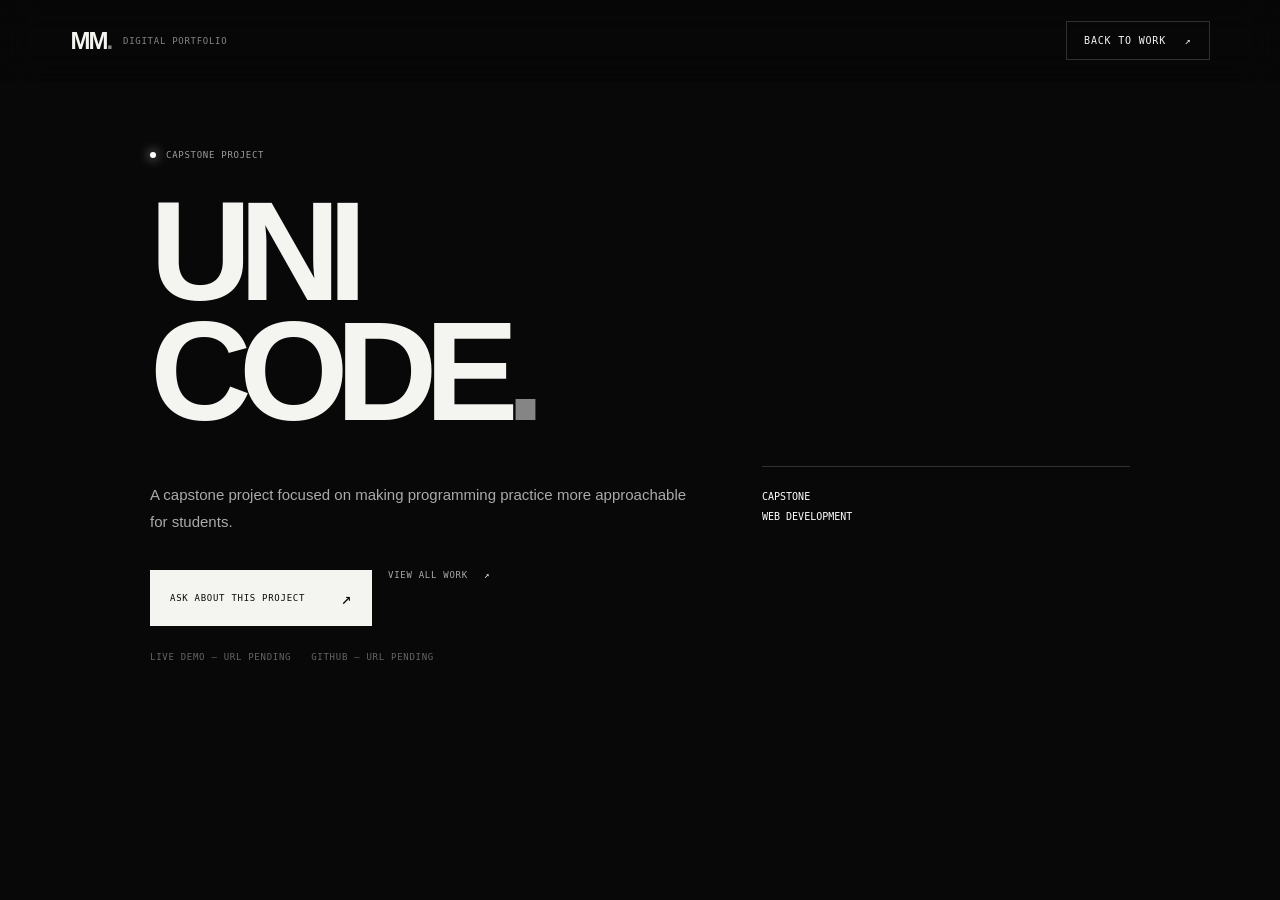
<file: project.html>
<!doctype html>
<html lang="en">
<head>
  <meta charset="utf-8">
  <meta name="viewport" content="width=device-width, initial-scale=1">
  <meta name="description" content="Project details from Mark Laurence Moratalla's digital portfolio.">
  <meta name="author" content="Mark Laurence Moratalla">
  <meta property="og:type" content="article">
  <meta property="og:image" content="assets/images/social-preview.svg">
  <title>Project details — Mark Laurence Moratalla</title>
  <link rel="stylesheet" href="style.css">
  <link rel="icon" href="assets/images/favicon.svg" type="image/svg+xml">
  <style>
    .project-detail-page { min-height: 100svh; padding: 150px var(--gutter) 90px; }
    .project-detail { max-width: 980px; margin: 0 auto; }
    .project-detail h1 { font-size: clamp(3.5rem, 11vw, 9rem); line-height: .85; letter-spacing: -.09em; margin: 18px 0 35px; }
    .project-detail h1 span { color: #858585; }
    .project-detail-grid { display: grid; grid-template-columns: 1.2fr .8fr; gap: 60px; align-items: start; }
    .project-detail-copy { color: #aaa; font-size: 15px; line-height: 1.8; max-width: 560px; }
    .project-detail-meta { border-top: 1px solid var(--line); padding-top: 20px; font: 10px/2 var(--mono); color: #999; }
    .project-detail-meta strong { display: block; color: #fff; font-weight: 400; }
    .project-detail-links { display: flex; gap: 16px; flex-wrap: wrap; margin-top: 35px; }
    .project-external-links { display: flex; gap: 20px; flex-wrap: wrap; margin-top: 26px; }
    .muted-link { color: #666; cursor: not-allowed; }
    @media (max-width: 700px) { .project-detail-page { padding-top: 120px; } .project-detail-grid { grid-template-columns: 1fr; gap: 35px; } }
  </style>
</head>
<body>
  <header class="site-header">
    <a class="brand" href="index.html#home" aria-label="Back to portfolio home"><span class="brand-mark">MM<span>.</span></span><span class="brand-caption">DIGITAL PORTFOLIO</span></a>
    <a class="header-cta" href="index.html#projects">BACK TO WORK <span>↗</span></a>
  </header>
  <main class="project-detail-page">
    <article class="project-detail">
      <p class="eyebrow"><span class="status-dot"></span><span id="projectType">PROJECT DETAIL</span></p>
      <h1 id="projectTitle">PROJECT<span>.</span></h1>
      <div class="project-detail-grid">
        <div>
          <p class="project-detail-copy" id="projectDescription">Project details will appear here.</p>
          <div class="project-detail-links">
            <a class="button button-light" href="index.html#contact">ASK ABOUT THIS PROJECT <span>↗</span></a>
            <a class="text-link" href="index.html#projects">VIEW ALL WORK <span>↗</span></a>
          </div>
          <div class="project-external-links" id="projectLinks" aria-label="Project links"></div>
        </div>
        <div class="project-detail-meta" id="projectMeta"></div>
      </div>
    </article>
  </main>
  <script>
    const projects = {
      unicode: { title: "UNI CODE", type: "CAPSTONE PROJECT", description: "A capstone project focused on making programming practice more approachable for students.", meta: "CAPSTONE\nWEB DEVELOPMENT", live: "", github: "" },
      "cafe-recontre": { title: "CAFE RECONTRE", type: "WEBSITE ACTIVITY", description: "A coffee website activity exploring menu presentation, atmosphere, and responsive layout.", meta: "WEB DESIGN\nFRONT END", live: "", github: "" },
      "gentle-one": { title: "GENTLE ONE", type: "WEBSITE ACTIVITY", description: "A men's attire website activity built around product presentation and a clean visual identity.", meta: "WEB DESIGN\nE-COMMERCE", live: "", github: "" },
      quicknotes: { title: "QUICK NOTES", type: "ANDROID STUDIO PROJECT", description: "An Android Studio project for capturing and organizing notes quickly.", meta: "ANDROID\nMOBILE APP", live: "", github: "" }
    };
    const project = projects[new URLSearchParams(location.search).get("project")] || projects.unicode;
    document.title = `${project.title.replace(" ", "")} — Mark Laurence Moratalla`;
    document.querySelector("#projectTitle").innerHTML = project.title.replace(" ", "<br>") + "<span>.</span>";
    document.querySelector("#projectType").textContent = project.type;
    document.querySelector("#projectDescription").textContent = project.description;
    document.querySelector("#projectMeta").innerHTML = project.meta.split("\n").map(item => `<strong>${item}</strong>`).join("");
    const links = [];
    links.push(project.live
      ? `<a class="text-link" href="${project.live}" target="_blank" rel="noopener noreferrer">LIVE DEMO ↗</a>`
      : `<span class="text-link muted-link">LIVE DEMO — URL PENDING</span>`);
    links.push(project.github
      ? `<a class="text-link" href="${project.github}" target="_blank" rel="noopener noreferrer">GITHUB REPOSITORY ↗</a>`
      : `<span class="text-link muted-link">GITHUB — URL PENDING</span>`);
    document.querySelector("#projectLinks").innerHTML = links.join("");
    const structuredData = document.createElement("script");
    structuredData.type = "application/ld+json";
    structuredData.textContent = JSON.stringify({
      "@context": "https://schema.org",
      "@type": "CreativeWork",
      "name": project.title,
      "description": project.description,
      "creator": { "@type": "Person", "name": "Mark Laurence Moratalla" },
      "keywords": project.meta.replace(/\n/g, ", ")
    });
    document.head.appendChild(structuredData);
  </script>
</body>
</html>
</file>
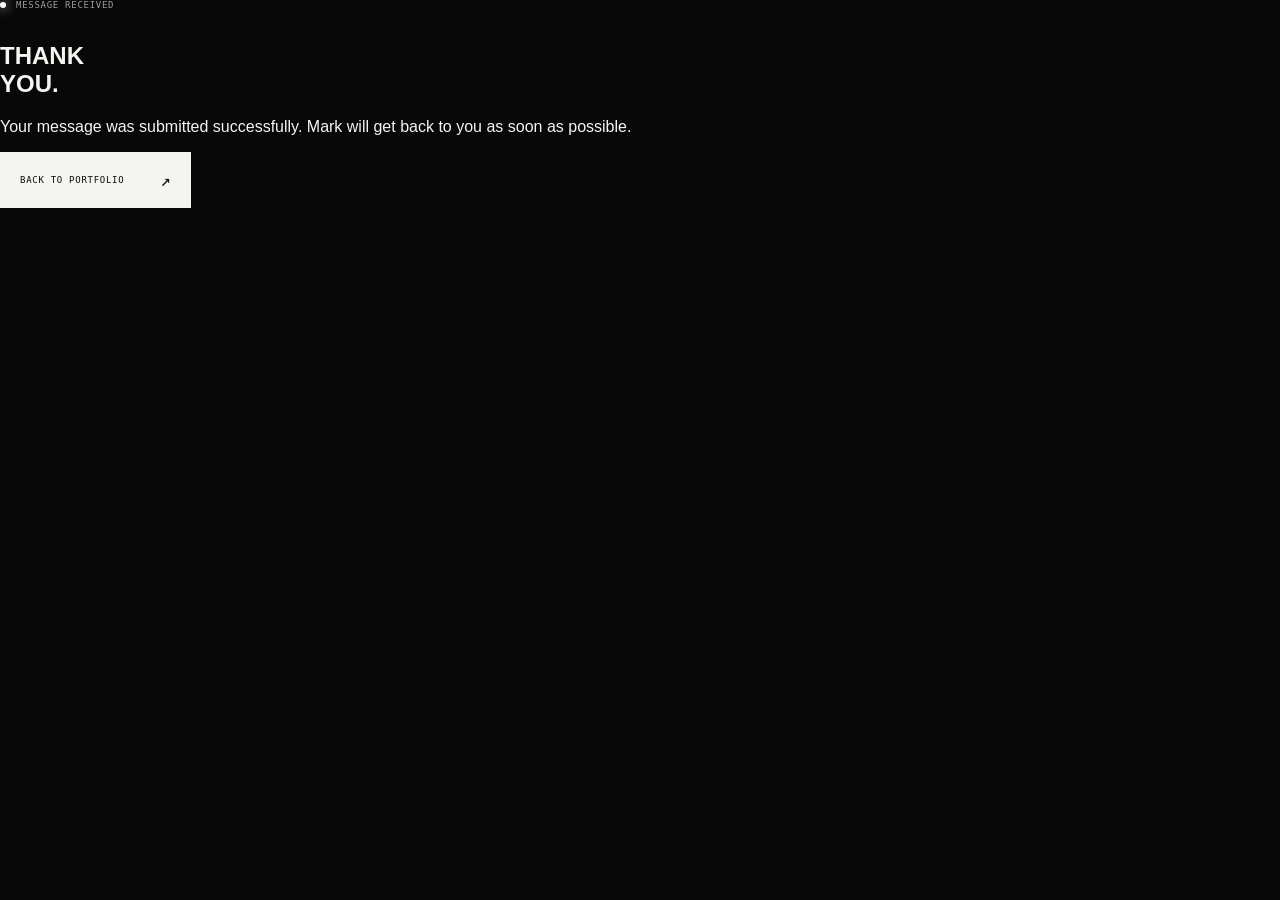
<file: success.html>
<!doctype html>
<html lang="en">
<head>
  <meta charset="utf-8">
  <meta name="viewport" content="width=device-width, initial-scale=1">
  <meta name="robots" content="noindex">
  <title>Message sent — Mark Laurence Moratalla</title>
  <link rel="stylesheet" href="style.css">
  <link rel="icon" href="assets/images/favicon.svg" type="image/svg+xml">
</head>
<body>
  <main class="project-detail-page">
    <article class="project-detail">
      <p class="eyebrow"><span class="status-dot"></span> MESSAGE RECEIVED</p>
      <h1>THANK<br><span>YOU.</span></h1>
      <p class="project-detail-copy">Your message was submitted successfully. Mark will get back to you as soon as possible.</p>
      <div class="project-detail-links"><a class="button button-light" href="index.html#home">BACK TO PORTFOLIO <span>↗</span></a></div>
    </article>
  </main>
</body>
</html>
</file>
<file: style.css>
﻿:root {
  --black:#080808;
  --black-2:#111;
  --white:#f4f4f1;
  --paper:#efefeb;
  --gray:#a1a19d;
  --line:rgba(255,255,255,.17);
  --dark-line:rgba(0,0,0,.17);
  --mono:"DM Mono",monospace;
  --sans:"Manrope",Arial,sans-serif;
  --header:82px
}
* {
  box-sizing:border-box
}
html {
  scroll-behavior:smooth;
  scroll-padding-top:90px
}
body {
  margin:0;
  background:var(--black);
  color:var(--white);
  font-family:var(--sans);
  overflow-x:hidden
}
body.modal-open {
  overflow:hidden
}
a {
  color:inherit;
  text-decoration:none
}
button,input,textarea {
  font:inherit
}
button {
  cursor:pointer
}
.noise {
  position:fixed;
  inset:0;
  pointer-events:none;
  z-index:20;
  opacity:.035;
  background-image:url("data:image/svg+xml,%3Csvg viewBox='0 0 180 180' xmlns='http://www.w3.org/2000/svg'%3E%3Cfilter id='n'%3E%3CfeTurbulence type='fractalNoise' baseFrequency='.9' numOctaves='3' stitchTiles='stitch'/%3E%3C/filter%3E%3Crect width='100%25' height='100%25' filter='url(%23n)' opacity='.5'/%3E%3C/svg%3E")
}
.scroll-progress {
  position:fixed;
  top:0;
  left:0;
  height:2px;
  width:0;
  background:#fff;
  z-index:1000
}
.site-header {
  height:var(--header);
  padding:0 5.5vw;
  display:flex;
  align-items:center;
  justify-content:space-between;
  position:fixed;
  inset:0 0 auto;
  z-index:100;
  background:rgba(8,8,8,.62);
  backdrop-filter:blur(18px);
  border-bottom:1px solid transparent;
  transition:.3s
}
.site-header.scrolled {
  border-color:var(--line);
  height:70px
}
.brand {
  display:flex;
  align-items:center;
  gap:12px
}
.brand-mark {
  font-size:24px;
  font-weight:800;
  letter-spacing:-2px
}
.brand-mark span,.period,.outline-text+br+.period {
  color:#858585
}
.brand-caption,.eyebrow,.nav-link,.header-cta,.hero-role,.button,.text-link,.hero-side-note,.hero-coordinate,.hero-scroll,.project-meta,.tag-list,.project-toolbar,.project-filter,.skill-index,.skill-card p,.skills-note,.achievement-no,.achievement-detail,.contact-label,.social-links,.contact-form label,.form-note,.footer p,.back-top,.copyright,.portrait-label,.image-instruction {
  font-family:var(--mono);
  letter-spacing:.08em
}
.brand-caption {
  font-size:9px;
  color:#858585
}
.nav {
  display:flex;
  gap:clamp(14px,2.4vw,34px)
}
.nav-link {
  font-size:10px;
  color:#a7a7a7;
  transition:.2s
}
.nav-link:hover,.nav-link.active {
  color:#fff
}
.header-cta {
  font-size:10px;
  border:1px solid var(--line);
  padding:13px 17px;
  transition:.25s
}
.header-cta span {
  margin-left:12px
}
.header-cta:hover {
  background:#fff;
  color:#000
}
.menu-toggle {
  display:none;
  background:none;
  border:0
}
.section-shell {
  padding-left:8vw;
  padding-right:8vw
}
.hero {
  min-height:100svh;
  position:relative;
  display:flex;
  align-items:center;
  padding-top:120px;
  padding-bottom:110px;
  overflow:hidden
}
.hero-grid {
  position:absolute;
  inset:0;
  background-image:linear-gradient(rgba(255,255,255,.035) 1px,transparent 1px),linear-gradient(90deg,rgba(255,255,255,.035) 1px,transparent 1px);
  background-size:90px 90px;
  mask-image:linear-gradient(90deg,transparent,#000 20%,#000 85%,transparent);
  opacity:.5
}
.hero:after {
  content:"";
  position:absolute;
  width:50vw;
  height:50vw;
  border:1px solid rgba(255,255,255,.09);
  border-radius:50%;
  right:-12vw;
  top:13%;
  box-shadow:0 0 0 7vw rgba(255,255,255,.012),0 0 0 14vw rgba(255,255,255,.01);
  pointer-events:none
}
.hero-copy {
  position:relative;
  z-index:1;
  width:100%;
  max-width:1100px
}
.eyebrow {
  font-size:9px;
  color:#9d9d9d;
  display:flex;
  align-items:center;
  gap:10px;
  margin:0 0 32px
}
.status-dot {
  width:6px;
  height:6px;
  border-radius:50%;
  background:#fff;
  box-shadow:0 0 12px #fff
}
.eyebrow-index {
  margin-left:auto
}
.hero h1 {
  font-size:clamp(4.2rem,11.2vw,10.4rem);
  line-height:.82;
  letter-spacing:-.095em;
  font-weight:800;
  margin:0 0 48px;
  position:relative
}
.outline-text {
  -webkit-text-stroke:1px #f4f4f1;
  color:transparent
}
.period {
  color:#777
}
.hero-bottom {
  display:flex;
  align-items:flex-end;
  justify-content:space-between;
  gap:40px;
  max-width:900px
}
.hero-role {
  font-size:10px;
  color:#f5f5f5
}
.hero-role>span:first-child {
  color:#666;
  padding:0 6px
}
.cursor {
  animation:blink 1s steps(2,start) infinite
}
.hero-description {
  max-width:390px;
  font-size:14px;
  line-height:1.8;
  color:#9b9b9b
}
.hero-actions {
  display:flex;
  flex-direction:column;
  align-items:flex-start;
  gap:19px;
  min-width:210px
}
.button {
  display:inline-flex;
  align-items:center;
  justify-content:space-between;
  gap:36px;
  padding:17px 19px;
  font-size:9px;
  border:1px solid transparent;
  transition:.25s
}
.button span {
  font-size:17px
}
.button-light {
  background:#f4f4f1;
  color:#080808
}
.button-light:hover {
  background:transparent;
  color:#fff;
  border-color:#fff
}
.button-dark {
  background:#080808;
  color:#fff
}
.button-dark:hover {
  background:transparent;
  color:#080808;
  border-color:#080808
}
.text-link {
  font-size:9px;
  color:#aaa
}
.text-link span {
  margin-left:10px;
  color:#fff
}
.hero-side-note,.hero-coordinate,.hero-scroll {
  position:absolute;
  z-index:2;
  font-size:8px;
  line-height:1.9;
  color:#777
}
.hero-side-note {
  right:5.5vw;
  top:44%;
  writing-mode:vertical-rl
}
.hero-coordinate {
  right:5.5vw;
  bottom:45px
}
.hero-scroll {
  left:8vw;
  bottom:45px;
  display:flex;
  align-items:center;
  gap:12px
}
.hero-scroll span {
  height:1px;
  width:35px;
  background:#aaa
}
.intro-strip {
  overflow:hidden;
  white-space:nowrap;
  border-top:1px solid var(--line);
  border-bottom:1px solid var(--line);
  padding:18px 0
}
.intro-strip p {
  margin:0;
  display:inline-block;
  min-width:200%;
  font-family:var(--mono);
  font-size:10px;
  letter-spacing:.2em;
  color:#bdbdbd;
  animation:marquee 30s linear infinite
}
.intro-strip span {
  padding:0 30px;
  color:#fff
}
.section {
  padding:130px 8vw
}
.section-light {
  background:var(--paper);
  color:#080808
}
.section-dark {
  background:#0b0b0b;
  color:#f4f4f1
}
.section-heading {
  position:relative;
  margin-bottom:70px
}
.dark-eyebrow {
  color:#777
}
.section-heading h2,.contact-top h2 {
  font-size:clamp(3rem,7vw,7rem);
  line-height:.9;
  letter-spacing:-.085em;
  margin:0;
  font-weight:800
}
.section-heading h2 span,.contact-top h2 span {
  color:#969692
}
.section-intro {
  max-width:370px;
  margin:26px 0 0 auto;
  color:#92928e;
  font-size:13px;
  line-height:1.8
}
.dark-copy {
  color:#686864
}
.about-layout {
  display:grid;
  grid-template-columns:minmax(260px,.85fr) 1.15fr;
  gap:10vw;
  align-items:center
}
.portrait-wrap {
  max-width:430px
}
.portrait-frame {
  position:relative;
  background:#d9d9d4;
  aspect-ratio:4/5;
  overflow:hidden
}
.portrait-frame img {
  width:100%;
  height:100%;
  object-fit:cover;
  display:block;
  filter:grayscale(1)
}
.portrait-label {
  position:absolute;
  bottom:15px;
  left:15px;
  background:#080808;
  color:#fff;
  padding:9px 11px;
  font-size:8px
}
.image-instruction {
  font-size:9px;
  line-height:1.7;
  color:#777;
  margin-top:12px;
  letter-spacing:0
}
.image-instruction code {
  color:#111
}
.large-statement {
  font-size:clamp(1.3rem,2.3vw,2rem);
  line-height:1.35;
  letter-spacing:-.055em;
  font-weight:600;
  margin:0 0 24px
}
.body-copy {
  font-size:13px;
  line-height:1.9;
  color:#666;
  max-width:590px
}
.about-facts {
  display:flex;
  gap:40px;
  border-top:1px solid var(--dark-line);
  padding:25px 0;
  margin:35px 0
}
.about-facts>div {
  display:flex;
  flex-direction:column;
  gap:8px
}
.fact-number {
  font-size:32px;
  font-weight:800;
  letter-spacing:-.08em
}
.fact-number span {
  font-size:11px;
  letter-spacing:0
}
.fact-label {
  font:8px var(--mono);
  color:#777;
  letter-spacing:.08em
}
.skill-filters,.project-filters {
  display:flex;
  gap:8px;
  flex-wrap:wrap;
  margin-bottom:25px
}
.filter-chip,.project-filter {
  background:transparent;
  border:1px solid var(--line);
  color:#999;
  padding:10px 15px;
  font-size:9px;
  transition:.2s
}
.filter-chip:hover,.filter-chip.selected {
  background:#f4f4f1;
  color:#080808;
  border-color:#f4f4f1
}
.skills-grid {
  display:grid;
  grid-template-columns:repeat(4,1fr);
  border-top:1px solid var(--line);
  border-left:1px solid var(--line)
}
.skill-card {
  min-height:190px;
  padding:22px;
  border-right:1px solid var(--line);
  border-bottom:1px solid var(--line);
  position:relative;
  transition:.3s;
  display:flex;
  flex-direction:column;
  justify-content:flex-end
}
.skill-card:hover {
  background:#f4f4f1;
  color:#080808;
  transform:translateY(-4px)
}
.skill-index {
  position:absolute;
  top:20px;
  right:20px;
  font-size:8px;
  color:#666
}
.skill-symbol {
  font-size:30px;
  font-weight:800;
  letter-spacing:-.08em;
  margin-bottom:auto
}
.skill-card h3 {
  font-size:15px;
  letter-spacing:-.04em;
  margin:25px 0 5px
}
.skill-card p {
  font-size:8px;
  color:#8b8b8b;
  margin:0;
  letter-spacing:.02em
}
.skill-card:hover p {
  color:#666
}
.skills-note {
  font-size:9px;
  color:#777;
  line-height:1.8;
  margin-top:22px;
  letter-spacing:.02em
}
.skill-card.hidden,.project-card.hidden {
  display:none
}
.projects-section {
  padding-bottom:140px
}
.project-toolbar {
  display:flex;
  justify-content:space-between;
  align-items:center;
  border-top:1px solid var(--dark-line);
  padding:20px 0;
  margin-bottom:25px;
  font-size:9px;
  color:#777
}
.project-toolbar b {
  color:#080808;
  font-weight:400;
  margin-left:14px
}

.project-toolbar > span {
  display: flex;
  align-items: center;
  flex-wrap: wrap;
  gap: 8px;
  line-height: 1.5;
}

.project-archive {
  display: flex;
  align-items: center;
  flex-wrap: wrap;
  gap: 8px;
  line-height: 1.5;
}

.project-toolbar b {
  margin-left: 0;
  white-space: nowrap;
}
.project-filter {
  border-color:var(--dark-line);
  color:#777
}
.project-filter.active,.project-filter:hover {
  background:#080808;
  color:#fff;
  border-color:#080808
}
.projects-grid {
  display:grid;
  grid-template-columns:1.1fr .9fr;
  gap:55px 28px
}
.project-card:nth-child(3) {
  grid-column:1/2
}
.project-visual {
  width:100%;
  aspect-ratio:1.55;
  border:0;
  position:relative;
  overflow:hidden;
  display:flex;
  align-items:center;
  justify-content:center;
  text-align:left;
  color:#fff;
  cursor:zoom-in
}
.visual-one {
  background:radial-gradient(circle at 70% 40%,#444 0,transparent 34%),linear-gradient(135deg,#101010,#343434)
}
.visual-two {
  background:linear-gradient(135deg,#bcbcb7,#525252 48%,#111)
}
.visual-three {
  background:repeating-linear-gradient(0deg,#171717 0 1px,transparent 1px 35px),repeating-linear-gradient(90deg,#171717 0 1px,transparent 1px 35px),#252525
}
.visual-code {
  position:absolute;
  top:20px;
  left:22px;
  font:8px var(--mono);
  letter-spacing:.13em;
  color:#aaa
}
.visual-title {
  font-size:clamp(2.7rem,6vw,6rem);
  line-height:.78;
  font-weight:800;
  letter-spacing:-.1em
}
.visual-title span {
  color:#aaa
}
.visual-two .visual-title {
  color:#080808
}
.visual-two .visual-code {
  color:#333
}
.visual-cross {
  position:absolute;
  right:20px;
  bottom:18px;
  font-size:22px;
  transition:.25s
}
.project-visual:hover .visual-cross {
  transform:translate(5px,-5px)
}
.project-visual:after {
  content:"";
  position:absolute;
  inset:0;
  border:1px solid rgba(255,255,255,.18);
  pointer-events:none
}
.project-meta {
  display:flex;
  justify-content:space-between;
  font-size:8px;
  color:#777;
  padding:17px 0 12px;
  border-bottom:1px solid var(--dark-line)
}
.project-info {
  display:flex;
  justify-content:space-between;
  gap:15px;
  padding-top:15px
}
.project-info h3 {
  font-size:22px;
  letter-spacing:-.06em;
  margin:0 0 8px
}
.project-info p {
  font-size:12px;
  color:#666;
  line-height:1.7;
  max-width:390px;
  margin:0 0 12px
}
.tag-list {
  font-size:8px;
  color:#888
}
.project-link {
  width:40px;
  height:40px;
  border:1px solid var(--dark-line);
  border-radius:50%;
  display:grid;
  place-items:center;
  flex-shrink:0;
  transition:.2s
}
.project-link:hover {
  background:#080808;
  color:#fff
}
.project-disclaimer {
  font:9px var(--mono);
  color:#777;
  line-height:1.8;
  margin-top:35px
}
.achievement-list {
  border-top:1px solid var(--line)
}
.achievement-row {
  width:100%;
  display:grid;
  grid-template-columns:55px 1fr 220px 30px;
  align-items:center;
  gap:15px;
  text-align:left;
  padding:27px 0;
  background:none;
  border:0;
  border-bottom:1px solid var(--line);
  color:#f4f4f1;
  transition:.25s
}
.achievement-row:hover {
  padding-left:15px;
  background:rgba(255,255,255,.04)
}
.achievement-no,.achievement-detail {
  font-size:8px;
  color:#777
}
.achievement-name {
  font-size:clamp(17px,2.5vw,26px);
  font-weight:600;
  letter-spacing:-.05em
}
.achievement-arrow {
  font-size:20px
}
.contact-section {
  padding:130px 8vw
}
.contact-top {
  margin-bottom:75px
}
.contact-top h2 {
  font-size:clamp(3.2rem,8vw,8rem)
}
.contact-layout {
  display:grid;
  grid-template-columns:1fr 1fr;
  gap:10vw
}
.contact-aside .large-statement {
  max-width:460px
}
.contact-label {
  font-size:8px;
  color:#777;
  margin-top:50px
}
.email-link {
  display:inline-block;
  font-size:clamp(16px,2.5vw,25px);
  font-weight:700;
  letter-spacing:-.05em;
  border-bottom:1px solid #999;
  padding-bottom:8px
}
.social-links {
  display:flex;
  gap:22px;
  flex-wrap:wrap;
  margin-top:45px
}
.social-links a {
  font-size:8px;
  color:#666
}
.social-links a:hover {
  color:#000
}
.contact-form {
  display:flex;
  flex-direction:column
}
.contact-form label {
  font-size:8px;
  color:#777;
  margin:0 0 10px
}
.contact-form input,.contact-form textarea {
  border:0;
  border-bottom:1px solid #bbb;
  background:transparent;
  padding:12px 0 15px;
  margin-bottom:28px;
  outline:none;
  color:#080808;
  font-size:13px;
  resize:vertical;
  border-radius:0
}
.contact-form input:focus,.contact-form textarea:focus {
  border-color:#080808
}
.contact-form input::placeholder,.contact-form textarea::placeholder {
  color:#aaa
}
.submit-button {
  align-self:flex-start;
  border:1px solid #080808
}
.form-note {
  font-size:8px;
  line-height:1.7;
  color:#777;
  letter-spacing:0;
  margin-top:14px
}
.footer {
  padding:30px 5.5vw;
  display:flex;
  align-items:center;
  justify-content:space-between;
  gap:20px;
  flex-wrap:wrap;
  border-top:1px solid var(--line)
}
.footer p,.back-top,.copyright {
  font-size:8px;
  color:#777
}
.back-top:hover {
  color:#fff
}
.copyright {
  width:100%;
  border-top:1px solid var(--line);
  padding-top:18px
}
.footer-brand .brand-caption {
  color:#aaa
}
.back-to-top {
  position:fixed;
  right:25px;
  bottom:25px;
  width:42px;
  height:42px;
  border:1px solid #555;
  background:#080808;
  color:#fff;
  font-size:19px;
  z-index:30;
  opacity:0;
  visibility:hidden;
  transition:.25s
}
.back-to-top.visible {
  opacity:1;
  visibility:visible
}
.modal {
  position:fixed;
  inset:0;
  background:rgba(0,0,0,.92);
  z-index:200;
  display:flex;
  align-items:center;
  justify-content:center;
  padding:8vw;
  opacity:0;
  visibility:hidden;
  transition:.25s
}
.modal.open {
  opacity:1;
  visibility:visible
}
.modal img {
  max-width:min(900px,100%);
  max-height:80vh;
  object-fit:contain;
  filter:grayscale(1)
}
.modal-close {
  position:absolute;
  right:35px;
  top:25px;
  border:0;
  background:none;
  color:#fff;
  font-size:40px
}
.toast {
  position:fixed;
  left:50%;
  bottom:25px;
  transform:translate(-50%,20px);
  background:#f4f4f1;
  color:#080808;
  padding:13px 20px;
  font:10px var(--mono);
  z-index:300;
  opacity:0;
  pointer-events:none;
  transition:.25s
}
.toast.show {
  opacity:1;
  transform:translate(-50%,0)
}
.reveal {
  opacity:0;
  transform:translateY(22px);
  transition:opacity .7s ease,transform .7s ease
}
.reveal.visible {
  opacity:1;
  transform:translateY(0)
}
@keyframes blink {
  to {
    visibility:hidden
  }
}
@keyframes marquee {
  to {
    transform:translateX(-50%)
  }
}
@media(prefers-reduced-motion:reduce) {
  *,*:before,*:after {
    scroll-behavior:auto!important;
    animation-duration:.01ms!important;
    animation-iteration-count:1!important;
    transition-duration:.01ms!important
  }
  .reveal {
    opacity:1;
    transform:none
  }
}
@media(max-width:950px) {
  .nav {
    gap:13px
  }
  .nav-link {
    font-size:9px
  }
  .header-cta {
    padding:11px
  }
  .skills-grid {
    grid-template-columns:repeat(3,1fr)
  }
  .about-layout {
    gap:6vw
  }
  .section {
    padding-top:100px;
    padding-bottom:100px
  }
}
@media(max-width:760px) {
  :root {
    --header:70px
  }
  .site-header {
    padding:0 6vw
  }
  .brand-caption {
    display:none
  }
  .menu-toggle {
    display:flex;
    flex-direction:column;
    gap:6px;
    margin-left:auto;
    margin-right:20px;
    padding:10px;
    background:none;
    border:0
  }
  .menu-toggle span {
    width:23px;
    height:1px;
    background:#fff;
    transition:.2s
  }
  .menu-toggle[aria-expanded=true] span:first-child {
    transform:translateY(3.5px) rotate(45deg)
  }
  .menu-toggle[aria-expanded=true] span:last-child {
    transform:translateY(-3.5px) rotate(-45deg)
  }
  .nav {
    position:absolute;
    top:69px;
    left:0;
    right:0;
    background:#090909;
    border-bottom:1px solid var(--line);
    padding:15px 6vw 25px;
    display:flex;
    flex-direction:column;
    gap:0;
    opacity:0;
    visibility:hidden;
    transform:translateY(-8px);
    transition:.25s
  }
  .nav.open {
    opacity:1;
    visibility:visible;
    transform:translateY(0)
  }
  .nav-link {
    font-size:12px;
    padding:13px 0;
    border-bottom:1px solid var(--line)
  }
  .header-cta {
    font-size:8px;
    padding:10px
  }
  .hero {
    padding-left:6vw;
    padding-right:6vw;
    min-height:850px;
    min-height:100svh
  }
  .hero h1 {
    font-size:clamp(3.6rem,15vw,7.5rem)
  }
  .hero-bottom {
    align-items:flex-start;
    flex-direction:column;
    gap:20px
  }
  .hero-description {
    max-width:480px
  }
  .hero-actions {
    flex-direction:row;
    align-items:center;
    flex-wrap:wrap
  }
  .hero-side-note {
    display:none
  }
  .hero-coordinate {
    right:6vw;
    bottom:30px
  }
  .hero-scroll {
    left:6vw;
    bottom:30px
  }
  .section,.contact-section {
    padding:85px 6vw
  }
  .section-heading {
    margin-bottom:50px
  }
  .section-intro {
    margin-left:0
  }
  .about-layout,.contact-layout {
    grid-template-columns:1fr;
    gap:45px
  }
  .portrait-wrap {
    max-width:390px
  }
  .about-content .large-statement {
    max-width:600px
  }
  .skills-grid {
    grid-template-columns:repeat(2,1fr)
  }
  .skill-card {
    min-height:160px;
    padding:17px
  }
  .projects-grid {
    grid-template-columns:1fr;
    gap:38px
  }
  .project-card:nth-child(3) {
    grid-column:auto
  }
  .project-visual {
    aspect-ratio:1.5
  }
  .achievement-row {
    grid-template-columns:35px 1fr 25px
  }
  .achievement-detail {
    display:none
  }
  .contact-top {
    margin-bottom:50px
  }
  .contact-aside .contact-label {
    margin-top:30px
  }
  .footer {
    padding:25px 6vw
  }
  .footer p {
    order:3;
    width:100%
  }
}
@media(max-width:420px) {
  .hero h1 {
    font-size:15vw
  }
  .hero-role {
    font-size:8px
  }
  .button {
    padding:14px;
    font-size:8px
  }
  .about-facts {
    gap:22px
  }
  .fact-number {
    font-size:27px
  }
  .project-toolbar {
    align-items:flex-start;
    gap:18px;
    flex-direction:column
  }
  .achievement-name {
    font-size:17px
  }
  .social-links {
    gap:15px
  }
}
.skip-link {
  position:fixed;
  left:16px;
  top:16px;
  z-index:1001;
  transform:translateY(-180%);
  background:var(--white);
  color:var(--black);
  padding:10px 14px;
  font:10px var(--mono);
  transition:transform .2s
}
.skip-link:focus {
  transform:translateY(0)
}
.sr-only {
  position:absolute;
  width:1px;
  height:1px;
  padding:0;
  margin:-1px;
  overflow:hidden;
  clip:rect(0,0,0,0);
  white-space:nowrap;
  border:0
}
a:focus-visible,button:focus-visible,input:focus-visible,textarea:focus-visible {
  outline:2px solid currentColor;
  outline-offset:4px
}
.filter-chip[aria-pressed=true],.project-filter[aria-pressed=true] {
  font-weight:700
}
.about-actions {
  display:flex;
  align-items:center;
  gap:12px;
  flex-wrap:wrap
}
.button-outline {
  border-color:#080808;
  color:#080808;
  background:transparent
}
.button-outline:hover {
  background:#080808;
  color:#fff
}
.visual-four {
  background:radial-gradient(circle at 25% 25%,#686868 0,transparent 30%),linear-gradient(145deg,#0b0b0b,#555)
}
.achievement-row {
  font:inherit;
  text-decoration:none
}
.portrait-frame img,.modal img {
  filter:none
}
.contact-details {
  border-top:1px solid var(--dark-line);
  margin-top:30px;
  padding-top:18px;
  color:#555;
  font:11px/1.8 var(--mono)
}
.contact-details p {
  margin:0 0 7px
}
.contact-details span {
  display:inline-block;
  width:72px;
  color:#888;
  font-size:8px;
  letter-spacing:.08em
}
.contact-details a {
  color:#080808
}
.contact-details a:hover {
  text-decoration:underline
}
@media(max-width:420px) {
  .about-actions {
    align-items:stretch;
    flex-direction:column
  }
  .about-actions .button {
    justify-content:space-between
  }
}

/* Responsive refinements */
:root {
  --content-max: 1440px;
  --gutter: clamp(20px, 5.5vw, 88px);
}

.section-shell,
.section,
.contact-section {
  padding-left: var(--gutter);
  padding-right: var(--gutter);
}

.section-shell > *,
.section > *,
.contact-section > *,
.footer > * {
  max-width: var(--content-max);
}

.site-header {
  padding-left: var(--gutter);
  padding-right: var(--gutter);
}

.section,
.contact-section {
  content-visibility: auto;
  contain-intrinsic-size: auto 900px;
}

.menu-toggle,
.filter-chip,
.project-filter,
.achievement-row,
.project-link,
.back-to-top {
  min-width: 44px;
  min-height: 44px;
}

.project-card,
.skill-card,
.achievement-row,
.contact-form input,
.contact-form textarea {
  min-width: 0;
}

.project-screenshot {
  position: absolute;
  inset: 0;
  width: 100%;
  height: 100%;
  object-fit: cover;
  display: block;
  opacity: .9;
  transition: transform .4s ease, opacity .3s ease;
}

.project-visual:hover .project-screenshot {
  transform: scale(1.03);
  opacity: 1;
}

.project-visual > :not(.project-screenshot) {
  z-index: 1;
}

.honeypot {
  position: absolute !important;
  width: 1px !important;
  height: 1px !important;
  padding: 0 !important;
  margin: -1px !important;
  overflow: hidden !important;
  clip: rect(0, 0, 0, 0) !important;
  white-space: nowrap !important;
  border: 0 !important;
}

.achievement-name,
.project-info h3,
.email-link {
  overflow-wrap: anywhere;
}

@media (max-width: 1020px) {
  .nav {
    gap: 16px;
  }

  .nav-link,
  .header-cta {
    font-size: 9px;
  }

  .about-layout {
    gap: 6vw;
  }

  .projects-grid {
    gap: 40px 22px;
  }
}

@media (max-width: 900px) {
  :root {
    --header: 70px;
  }

  .site-header {
    padding-left: 5vw;
    padding-right: 5vw;
  }

  .brand-caption {
    display: none;
  }

  .menu-toggle {
    display: flex;
    flex-direction: column;
    justify-content: center;
    align-items: center;
    gap: 6px;
    margin-left: auto;
    margin-right: 12px;
    padding: 10px;
    background: none;
    border: 0;
  }

  .menu-toggle span {
    width: 23px;
    height: 1px;
    background: #fff;
    transition: .2s;
  }

  .menu-toggle[aria-expanded=true] span:first-child {
    transform: translateY(3.5px) rotate(45deg);
  }

  .menu-toggle[aria-expanded=true] span:last-child {
    transform: translateY(-3.5px) rotate(-45deg);
  }

  .nav {
    position: absolute;
    top: 69px;
    left: 0;
    right: 0;
    background: #090909;
    border-bottom: 1px solid var(--line);
    padding: 15px 5vw 25px;
    display: flex;
    flex-direction: column;
    gap: 0;
    opacity: 0;
    visibility: hidden;
    transform: translateY(-8px);
    transition: .25s;
  }

  .nav.open {
    opacity: 1;
    visibility: visible;
    transform: translateY(0);
  }

  .nav-link {
    display: flex;
    align-items: center;
    min-height: 44px;
    padding: 10px 0;
    font-size: 12px;
    border-bottom: 1px solid var(--line);
  }

  .header-cta {
    padding: 10px;
  }

  .skills-grid {
    grid-template-columns: repeat(3, 1fr);
  }

  .achievement-row {
    grid-template-columns: 42px minmax(0, 1fr) minmax(120px, 180px) 30px;
  }
}

@media (max-width: 700px) {
  .hero {
    min-height: max(720px, 100svh);
    padding-top: 110px;
    padding-bottom: 92px;
  }

  .hero h1 {
    font-size: clamp(3.4rem, 14.5vw, 7.5rem);
    margin-bottom: 38px;
  }

  .hero-bottom,
  .about-layout,
  .contact-layout {
    grid-template-columns: 1fr;
    flex-direction: column;
    align-items: flex-start;
  }

  .hero-bottom {
    gap: 24px;
  }

  .hero-actions {
    flex-direction: row;
    align-items: center;
    flex-wrap: wrap;
    gap: 14px 20px;
  }

  .hero-description {
    max-width: 34rem;
  }

  .hero-side-note {
    display: none;
  }

  .hero-coordinate {
    right: var(--gutter);
    bottom: 28px;
  }

  .hero-scroll {
    left: var(--gutter);
    bottom: 52px;
  }

  .section,
  .contact-section {
    padding-top: 86px;
    padding-bottom: 86px;
  }

  .section-heading {
    margin-bottom: 48px;
  }

  .section-heading h2,
  .contact-top h2 {
    font-size: clamp(2.8rem, 12vw, 5.4rem);
  }

  .section-intro {
    margin-left: 0;
  }

  .about-layout,
  .contact-layout {
    display: grid;
    gap: 44px;
  }

  .portrait-wrap {
    width: min(100%, 390px);
  }

  .skills-grid {
    grid-template-columns: repeat(2, minmax(0, 1fr));
  }

  .skill-card {
    min-height: 156px;
    padding: 17px;
  }

  .projects-grid {
    grid-template-columns: 1fr;
    gap: 40px;
  }

  .project-card:nth-child(3) {
    grid-column: auto;
  }

  .project-visual {
    aspect-ratio: 1.42;
  }

  .achievement-row {
    grid-template-columns: 34px minmax(0, 1fr) 28px;
    gap: 10px;
    padding: 22px 0;
  }

  .achievement-detail {
    display: none;
  }

  .contact-top {
    margin-bottom: 48px;
  }

  .footer {
    padding-left: var(--gutter);
    padding-right: var(--gutter);
  }
}

@media (max-width: 420px) {
  :root {
    --gutter: 20px;
  }

  .header-cta {
    font-size: 8px;
    padding: 9px 8px;
  }

  .hero h1 {
    font-size: 14.3vw;
  }

  .eyebrow {
    font-size: 8px;
  }

  .hero-coordinate {
    font-size: 7px;
  }

  .hero-scroll {
    font-size: 7px;
  }

  .button {
    min-height: 44px;
    padding: 13px 14px;
    font-size: 8px;
  }

  .about-facts {
    gap: 20px;
    justify-content: space-between;
  }

  .fact-number {
    font-size: 27px;
  }

  .project-toolbar {
    align-items: flex-start;
    flex-direction: column;
    gap: 16px;
  }

  .project-info {
    gap: 10px;
  }

  .project-info p {
    font-size: 11px;
  }

  .social-links {
    gap: 15px;
  }

  .about-actions {
    align-items: stretch;
    flex-direction: column;
  }

  .about-actions .button {
    justify-content: space-between;
  }
}

@media (prefers-reduced-motion: reduce) {
  .noise,
  .intro-strip p {
    display: none;
  }
}
</file>
